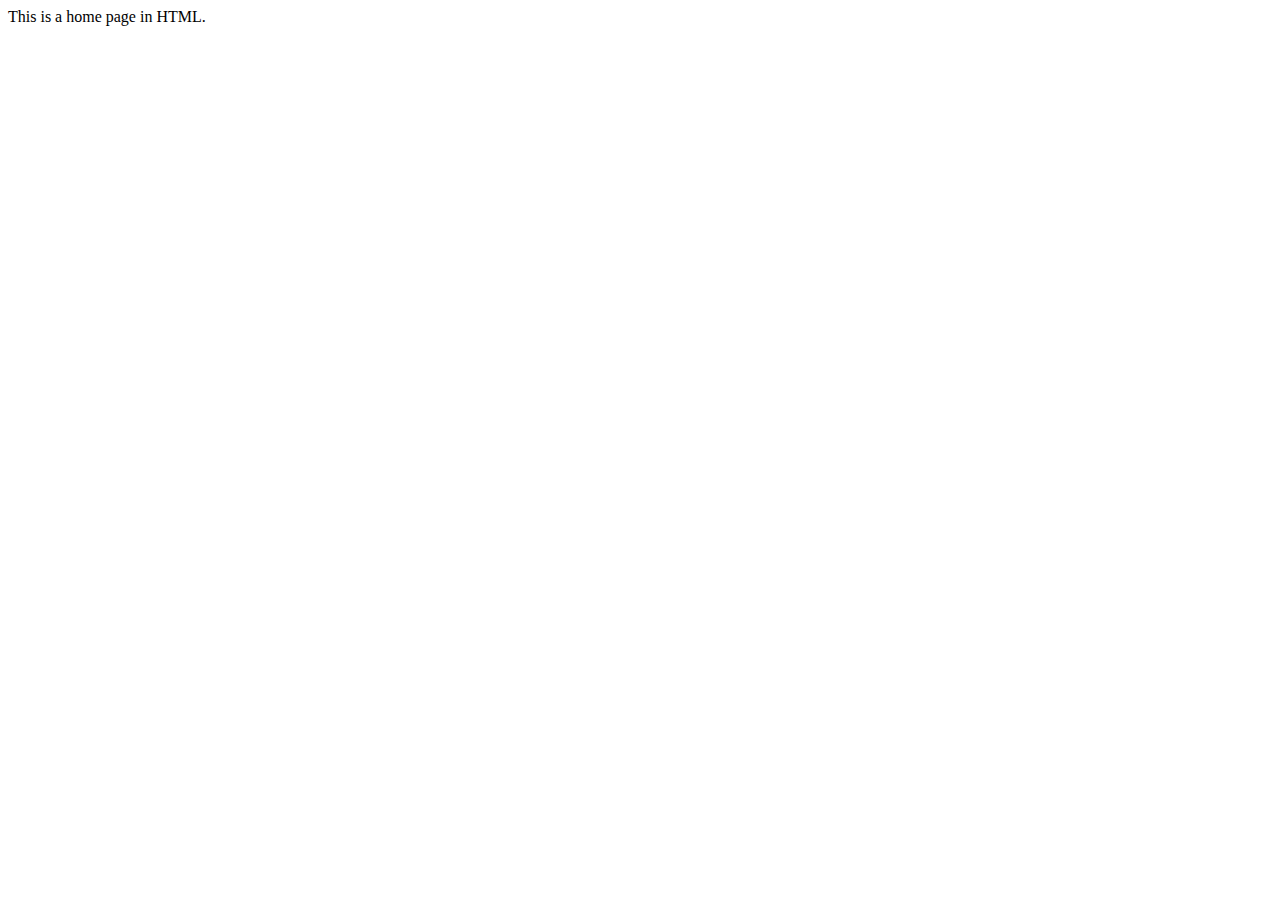
<file: Calculator/index.html>
<!DOCTYPE html>
<html lang="en">
<head>
    <meta charset="UTF-8">
    <meta http-equiv="X-UA-Compatible" content="IE=edge">
    <meta name="viewport" content="width=device-width, initial-scale=1.0">
    <title>Document</title>
</head>
<body>
    This is a home page in HTML.
</body>
</html>
</file>
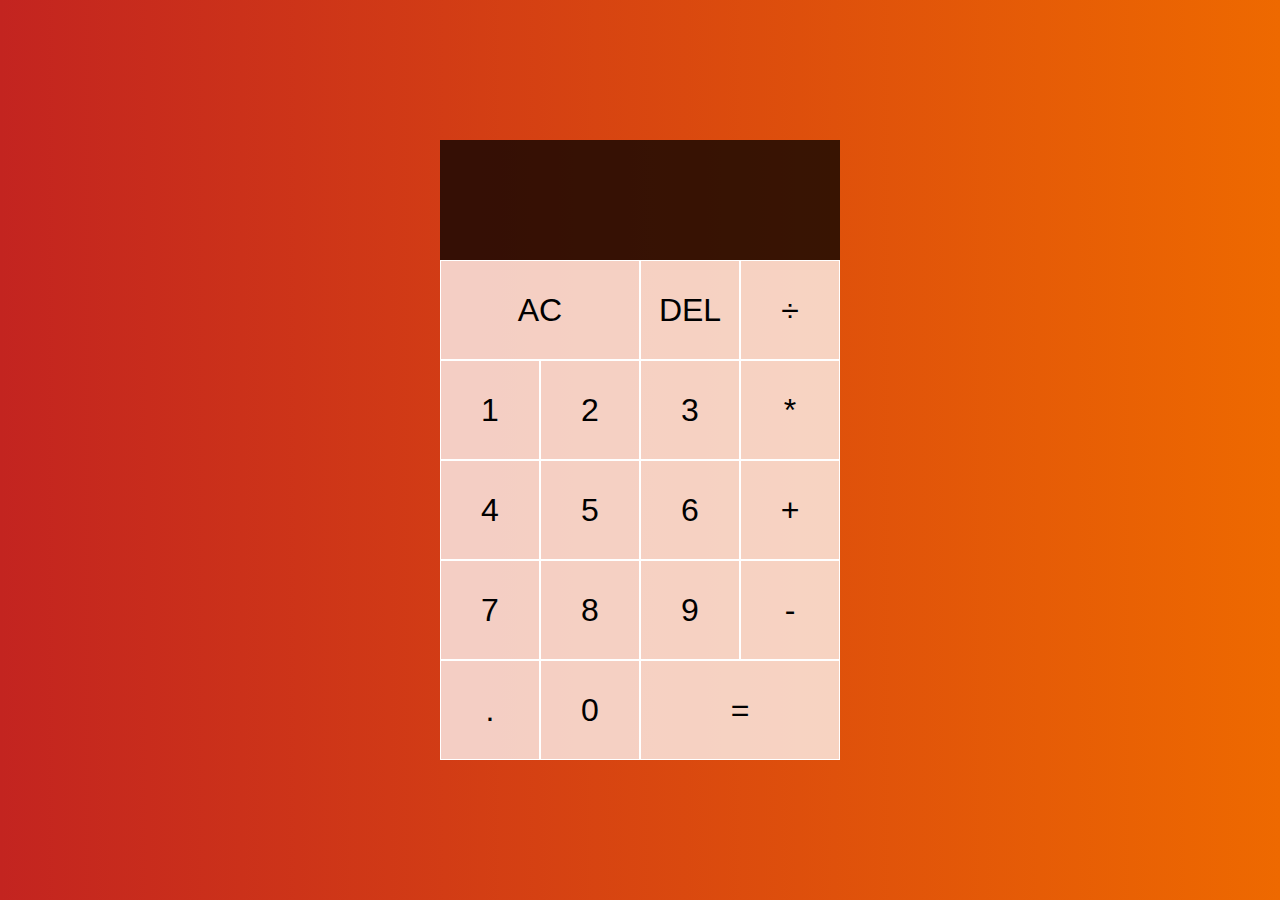
<file: Calculator/calculator.html>
<!DOCTYPE html>
<html lang="en">
<head>
    <meta charset="UTF-8">
    <meta http-equiv="X-UA-Compatible" content="IE=edge">
    <meta name="viewport" content="width=device-width, initial-scale=1.0">
    <title>Calculator</title>
    <link type="text/css" rel="stylesheet" href="calculator.css"/>
    <script src="calculator.js" defer></script>
</head>
<body>
    <div class="calculator-grid">
        <div class="output">
            <div data-previous-operand class="previous-operand"></div>
            <div data-current-operand class="current-operand"></div>
        </div>
        <button data-all-clear class="span-two">AC</button>
        <button data-delete>DEL</button>
        <button data-operation>÷</button>
        <button data-number>1</button>
        <button data-number>2</button> 
        <button data-number>3</button>
        <button data-operation>*</button>
        <button data-number>4</button>
        <button data-number>5</button>
        <button data-number>6</button>
        <button data-operation>+</button>
        <button data-number>7</button>
        <button data-number>8</button>
        <button data-number>9</button>
        <button data-operation>-</button>
        <button data-number>.</button>
        <button data-number>0</button>
        <button data-equals class="span-two">=</button>
    </div>
</body>
</html>
</file>
<file: Calculator/calculator.css>
*, *::before, *::after {
    box-sizing: border-box;
    font-family: sans-serif;
    font-weight: normal;
}

body {
    padding: 0;
    margin: 0;
    background: linear-gradient(to right, #C32420, #EE6900);
}

.calculator-grid {
  display: grid;
  justify-content: center;
  align-content: center;
  min-height: 100vh;
  grid-template-columns: repeat(4, 100px);
  grid-template-rows: minmax(120px, auto) repeat(5, 100px);
}

.calculator-grid > button {
  cursor: pointer;
  font-size: 2rem;
  border: 1px solid white;
  outline: none;
  background-color: rgba(255, 255, 255, .75);
}

.calculator-grid > button:hover {
  background-color: rgba(255, 255, 255, .9);
}

.span-two {
  grid-column: span 2;
}

.output {
  grid-column: 1 / -1;
  background-color: rgba(0, 0, 0, .75);
  display: flex;
  align-items: flex-end;
  justify-content: space-around;
  flex-direction: column;
  padding: 10px;
  word-wrap: break-word;
  word-break: break-all;
}

.output .previous-operand {
  color: rgba(255, 255, 255, .75);
  font-size: 1.5rem;
}

.output .current-operand {
  color: white;
  font-size: 2.5rem;
}
</file>
